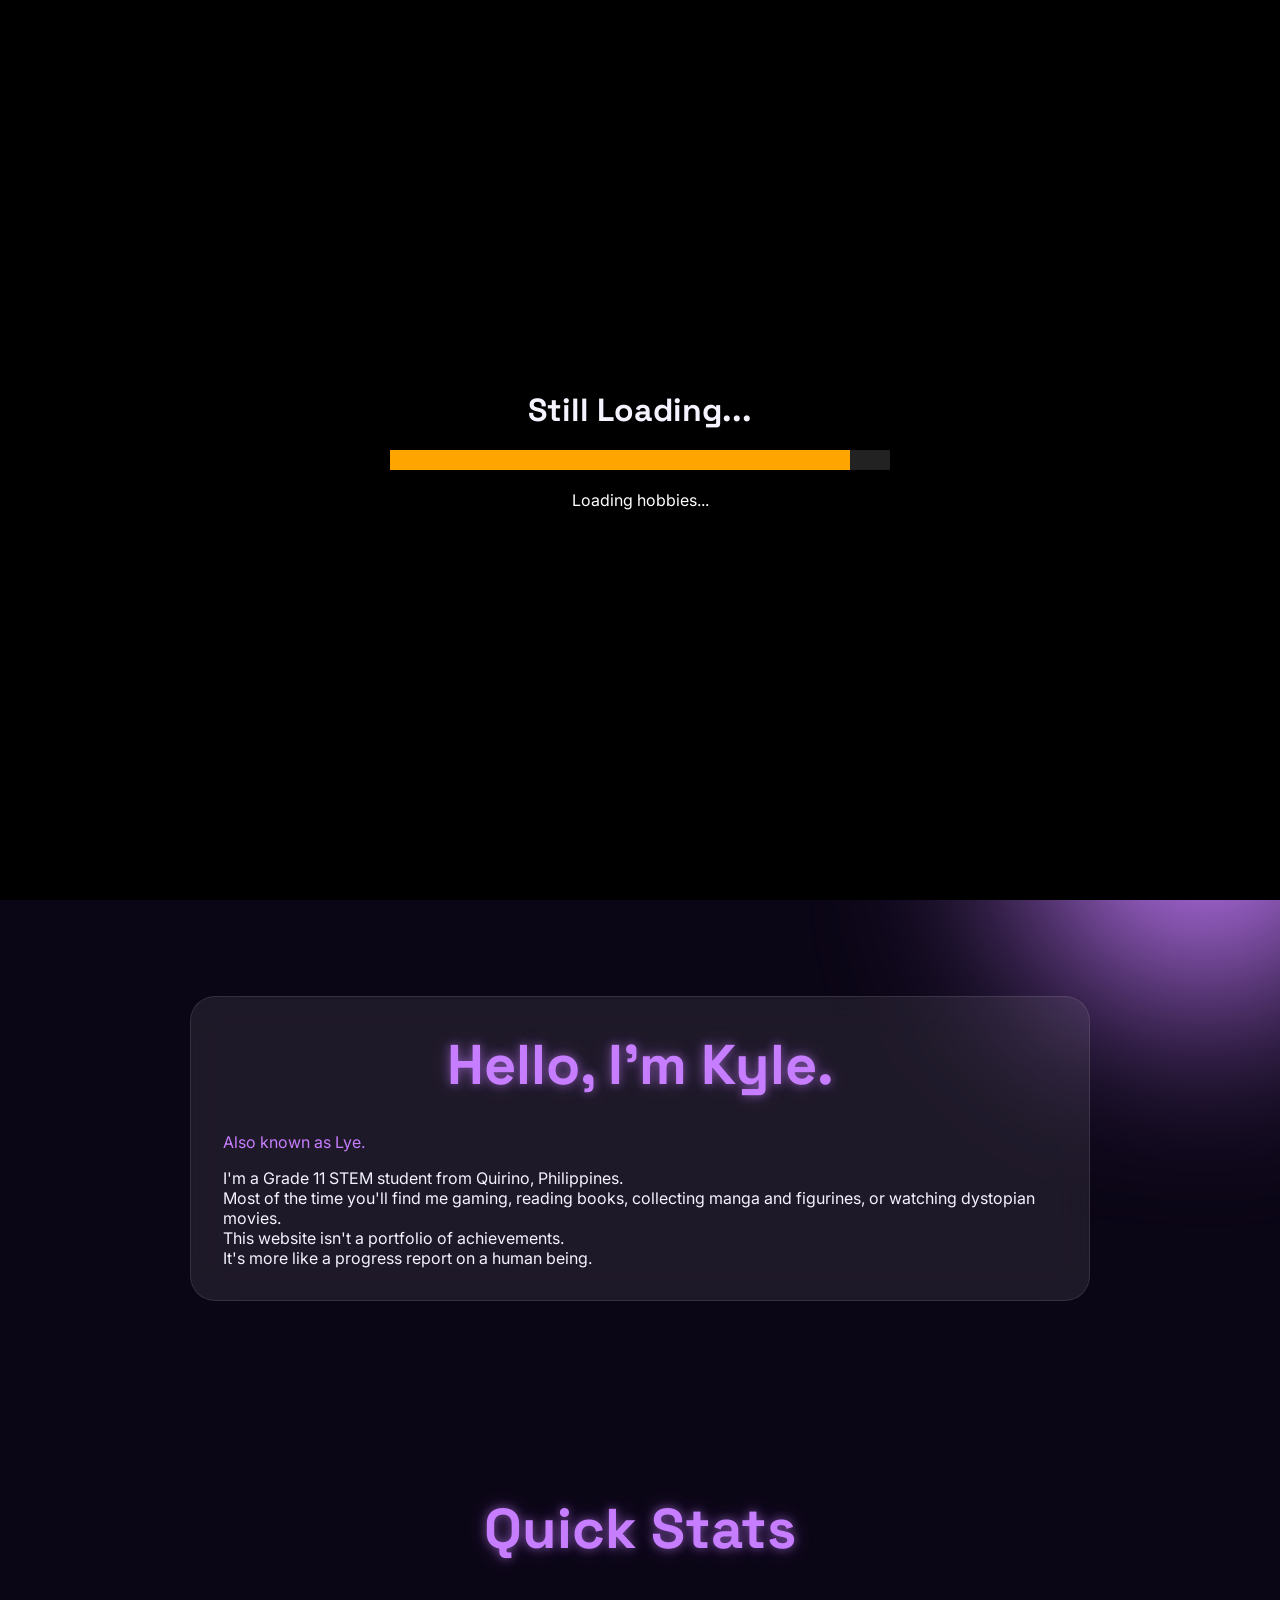
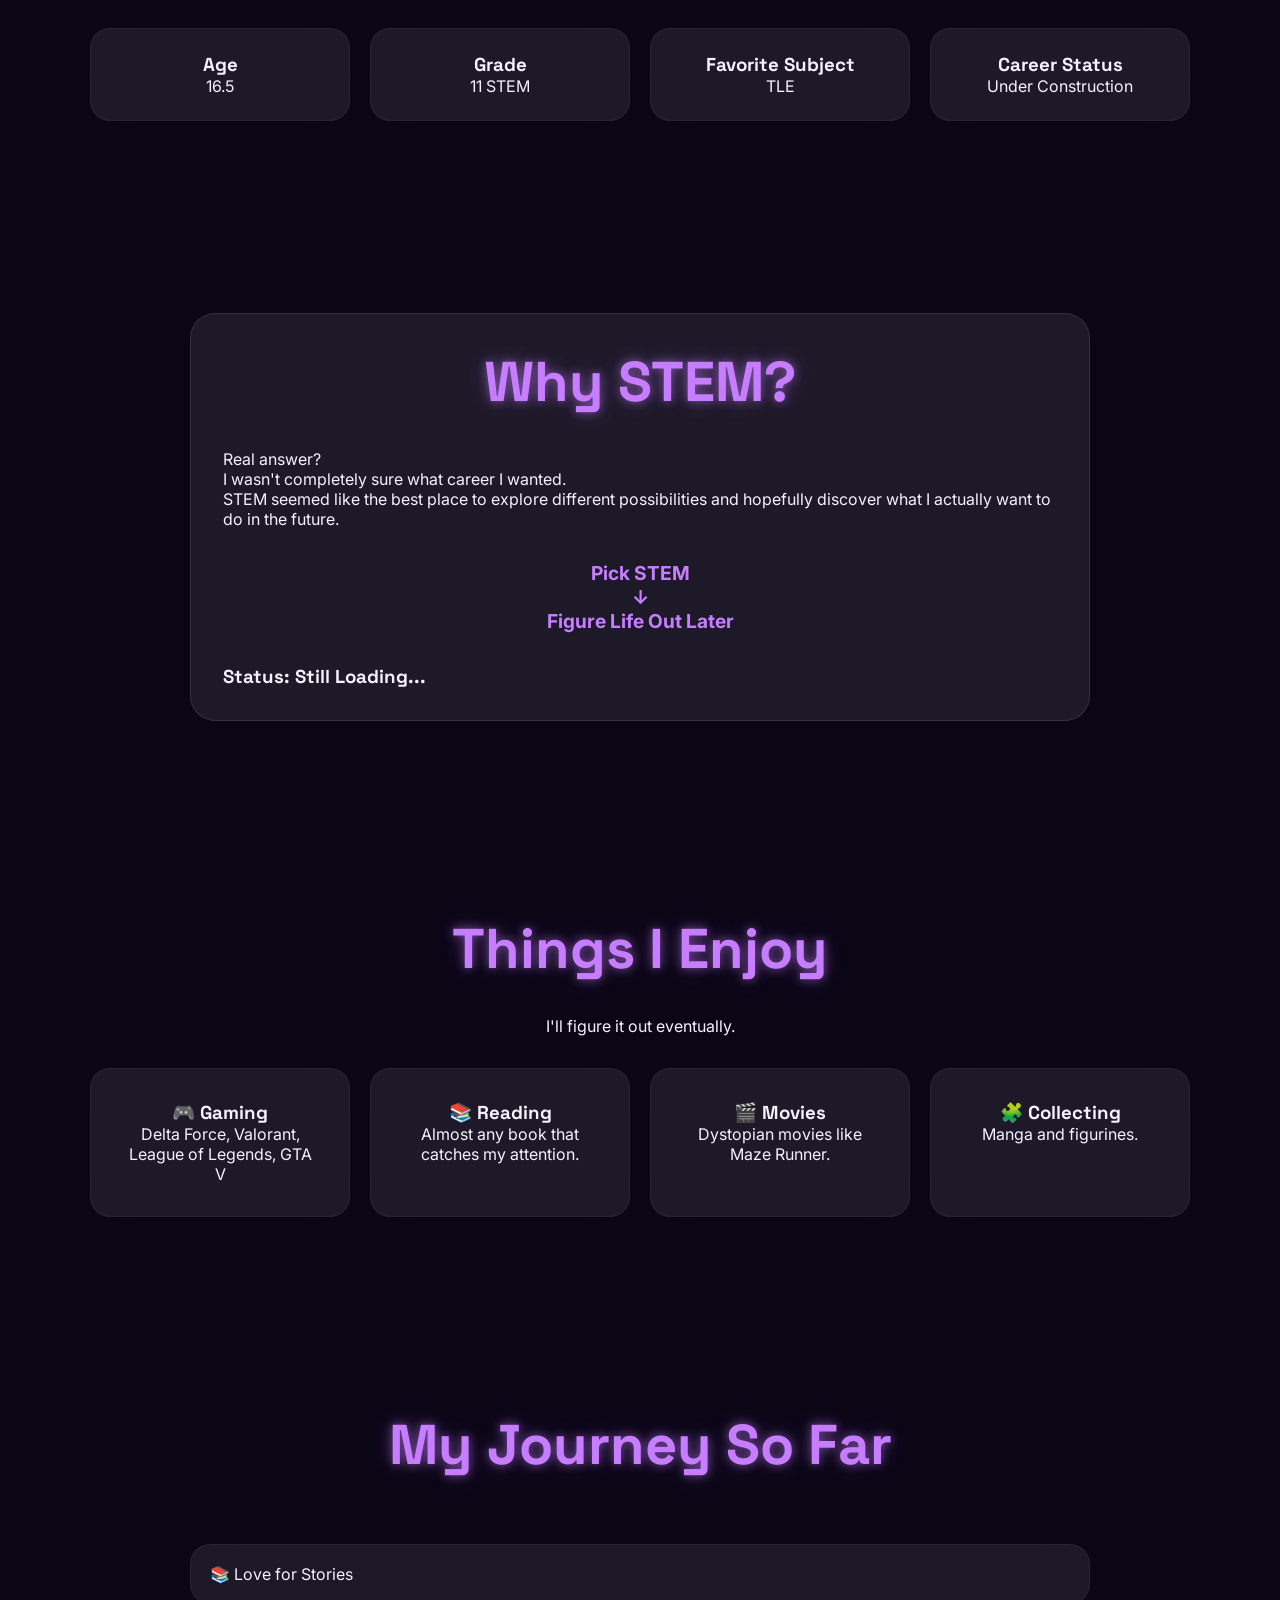
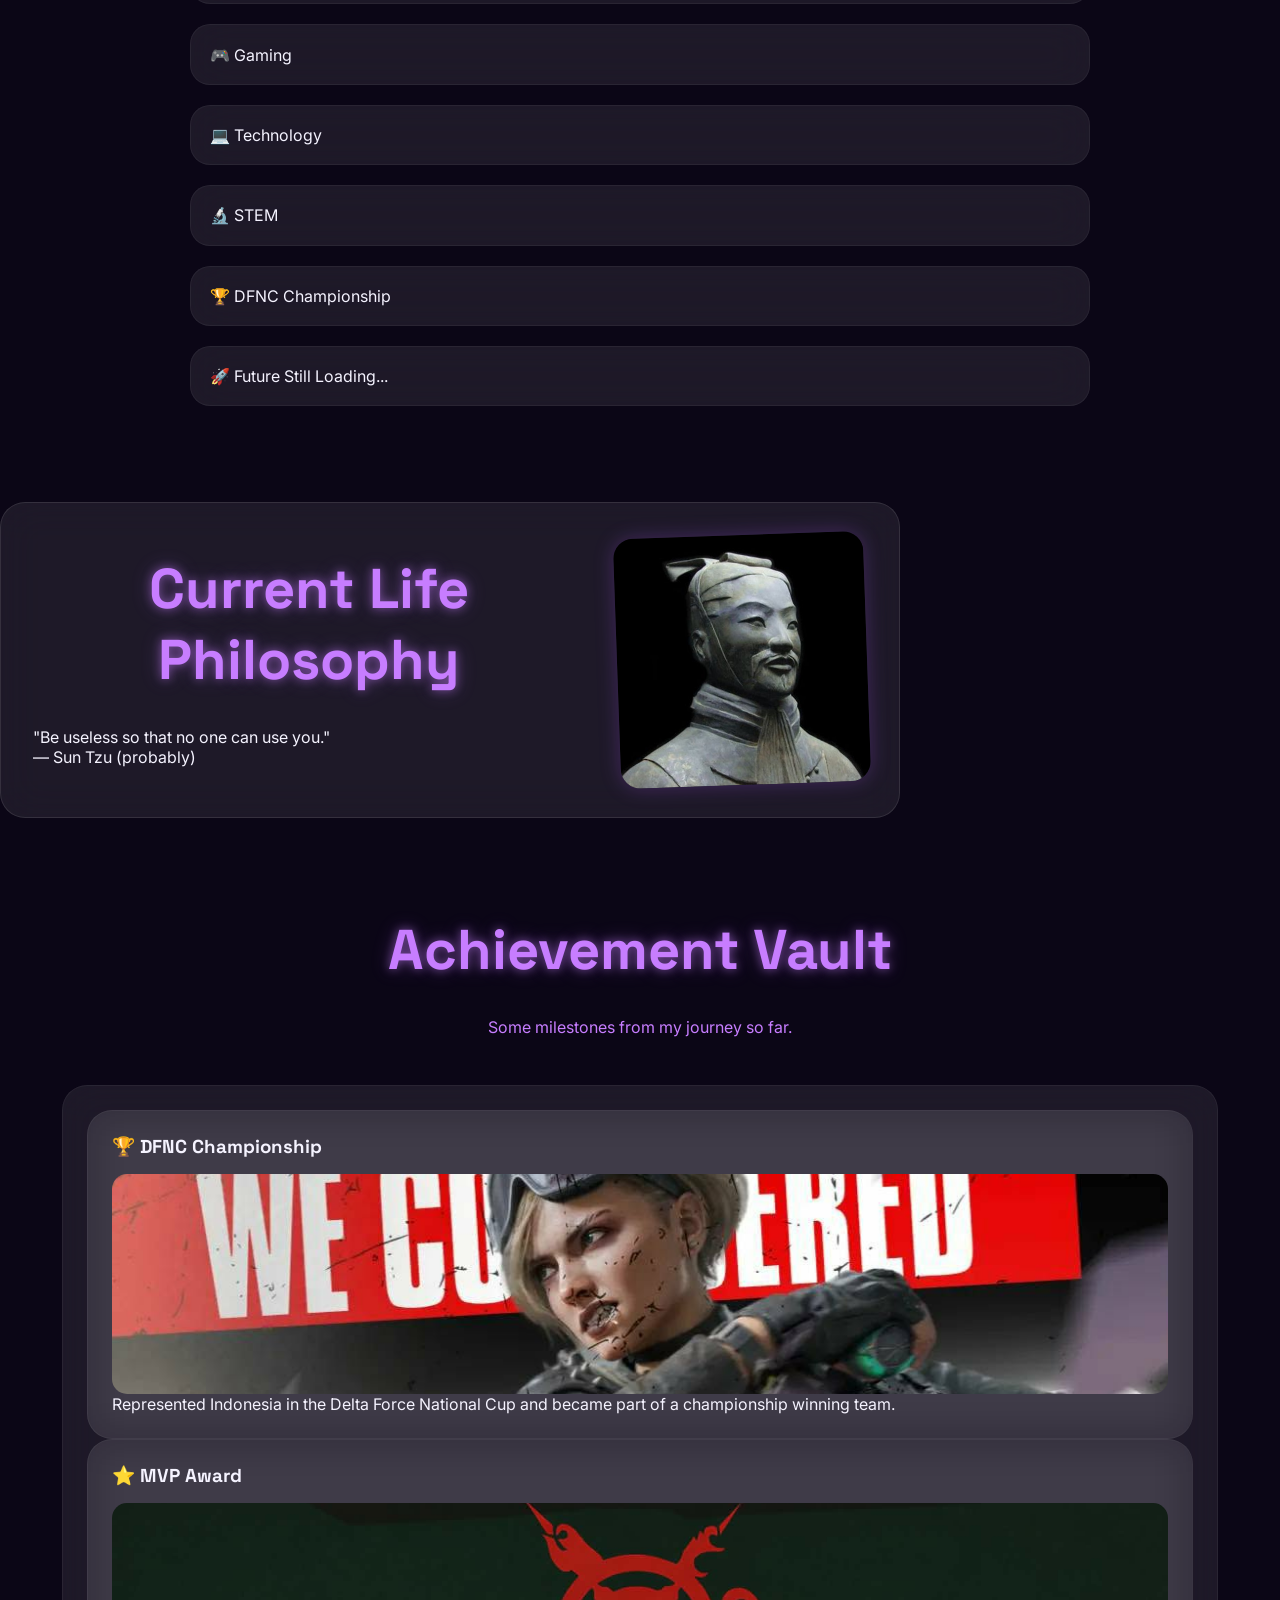
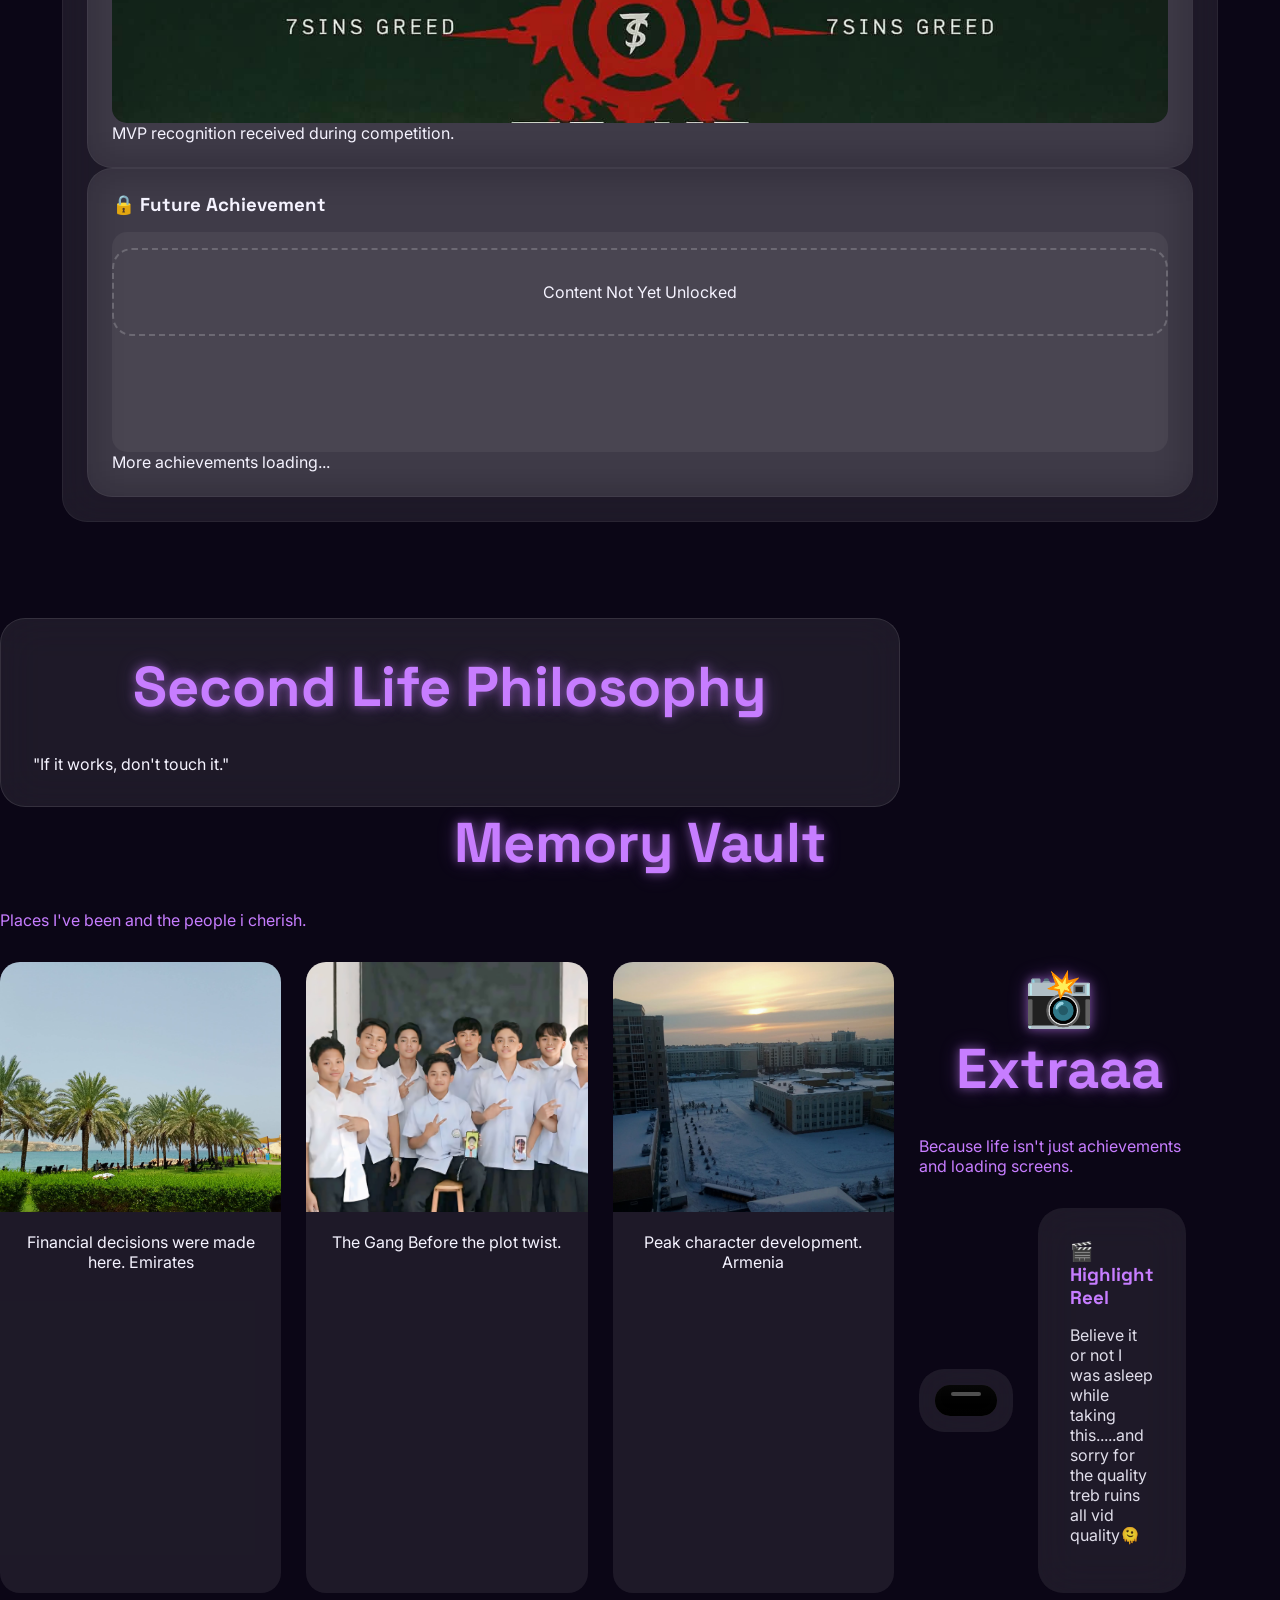
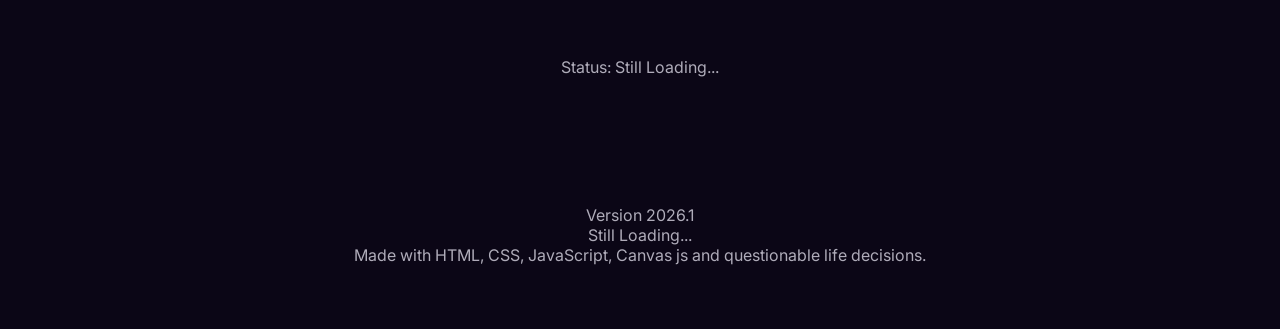
<file: index.html>
<!DOCTYPE html>
<html lang="en">
<head>        
    <meta charset="UTF-8">
    
    <meta name="viewport" content="width=device-width, initial-scale=1.0">

    <title>Still Loading...</title>
    <link rel="icon" href="favicon.jpg">
</div>

    <link rel="stylesheet" href="popcorn.css">
   
    <link rel="preconnect" 
href="https://fonts.googleapis.com">
<link rel="preconnect" href="https://fonts.gstatic.com" crossorigin>

<link href="https://fonts.googleapis.com/css2?family=Inter:wght@300;400;500;600;700&family=Space+Grotesk:wght@400;500;700&display=swap" rel="stylesheet">

</head>
<body>
<div class="scroll-progress"></div>
<nav class="navbar">

    <h3>Still Loading...</h3>
<div class="achievement-counter">

    🏆 Achievements Unlocked:
    <span> Secret 🙈</span>
    
    <div>
        <a href="#about">About</a>
        <a href="#stem">STEM</a>
        <a href="#journey">Journey</a>
    </div>

</nav>

 <div class="glow glow-1"></div>
   <div class="glow glow-2"></div>
  
    <!-- LOADING SCREEN -->

    <div id="loader">

        <h1>Still Loading...</h1>

        <div class="progress-container">
            <div class="progress-bar"></div>
        </div>

        <p id="loading-text">
            Initializing...
        </p>

    </div>

    <!-- PARTICLE CANVAS -->

    <canvas id="particles"></canvas>

    <!-- MAIN CONTENT -->

    <main id="content">

    <!-- HERO -->

    <section class="hero">

        <h1>Still Loading...</h1>

        <p>
            A glimpse into who I am,
            what I value,
            and where I'm headed.
        </p>

        <button id="start-btn">
            Begin Exploration
        </button>
      <button id="future-btn">

    View Future

</button>
    </section>

    <!-- ABOUT -->

    <section id="about" class="about reveal">

        <div class="glass-card">

            <h2>Hello, I'm Kyle.</h2>

            <p class="subtitle">
                Also known as Lye.
            </p>

            <p>
                I'm a Grade 11 STEM student from
                Quirino, Philippines.
            </p>

            <p>
                Most of the time you'll find me
                gaming, reading books, collecting
                manga and figurines, or watching
                dystopian movies.
            </p>

            <p>
                This website isn't a portfolio
                of achievements.
            </p>

            <p>
                It's more like a progress report
                on a human being.
            </p>
           
           
           
        </div>

    </section>

    <!-- STATS -->

    <section class="stats reveal">

        <h2>Quick Stats</h2>

        <div class="stat-grid">

            <div class="stat-card">
                <h3>Age</h3>
                <p>16.5</p>
            </div>

            <div class="stat-card">
                <h3>Grade</h3>
                <p>11 STEM</p>
            </div>

            <div class="stat-card">
                <h3>Favorite Subject</h3>
                <p>TLE</p>
         </div>

            <div class="stat-card">
    <h3>Career Status</h3>
    <p id="career-status"></p>
</div>

        </div>

    </section>

    <!-- STEM -->

    <section id="stem" class="stem reveal">

        <div class="glass-card">

            <h2>Why STEM?</h2>

            <p>
                Real answer?
            </p>

            <p>
                I wasn't completely sure what career
                I wanted.
            </p>

            <p>
                STEM seemed like the best place to
                explore different possibilities and
                hopefully discover what I actually
                want to do in the future.
            </p>

            <div class="stem-plan">

                Pick STEM
                <br>
                ↓
                <br>
                Figure Life Out Later

            </div>

            <h3>
                Status:
                Still Loading...
            </h3>

        </div>

    </section>

    <!-- INTERESTS -->

    <section class="interests reveal">

        <h2>Things I Enjoy</h2>
<p id="life-quote"></p>
        <div class="interest-grid">

            <div class="interest-card">
                <h3>🎮 Gaming</h3>
                <p>
                    Delta Force, Valorant,
                    League of Legends, GTA V
                </p>
            </div>

            <div class="interest-card">
                <h3>📚 Reading</h3>
                <p>
                    Almost any book that catches
                    my attention.
                </p>
            </div>

            <div class="interest-card">
                <h3>🎬 Movies</h3>
                <p>
                    Dystopian movies like
                    Maze Runner.
                </p>
            </div>

            <div class="interest-card">
                <h3>🧩 Collecting</h3>
                <p>
                    Manga and figurines.
                </p>
            </div>

        </div>

    </section>

    <!-- JOURNEY -->

    <section id="journey" class="journey reveal">

        <h2>My Journey So Far</h2>

        <div class="timeline">

            <div class="event">
                📚 Love for Stories
            </div>

            <div class="event">
                🎮 Gaming
            </div>

            <div class="event">
                💻 Technology
            </div>

            <div class="event">
                🔬 STEM
            </div>

            <div class="event">
                🏆 DFNC Championship
            </div>

            <div class="event">
                🚀 Future Still Loading...
            </div>

        </div>

    </section>

<section class="quote reveal">

    <div class="glass-card quote-layout">

        <div class="quote-text">

            <h2>Current Life Philosophy</h2>

            <blockquote>

                "Be useless so that no one can use you."

            </blockquote>

            <p class="quote-author">

                — Sun Tzu (probably)

            </p>

        </div>

        <div class="quote-meme">

            <img
            src="suntzu-meme.jpg"
            alt="Sun Tzu">

        </div>

    </div>

</section>
    <!-- ACHIEVEMENTS -->

    <section class="achievement-preview reveal">

        <h2>Achievement Vault</h2>

        <p class="subtitle">
            Some milestones from my journey so far.
        </p>

        <div class="achievement-grid">

            <div class="achievement-card">

<div class="achievement-card champion-card">
    
                <h3>🏆 DFNC Championship</h3>

                <div class="achievement-image">

                    <img
                        src="dfnc-championship.jpg"
                        alt="DFNC Championship"
                    >

                </div>

                <p>
                    Represented Indonesia in the
                    Delta Force National Cup and
                    became part of a championship
                    winning team.
                </p>

            </div>

            <div class="achievement-card">

                <h3>⭐ MVP Award</h3>

                <div class="achievement-image">

                    <img
                        src="mvp-card.jpg"
                        alt="MVP Card"
                    >

                </div>

                <p>
                    MVP recognition received during
                    competition.
                </p>

            </div>

            <div class="achievement-card">

                <h3>🔒 Future Achievement</h3>

                <div class="achievement-image">

                    <div class="mvp-placeholder">

                        Content Not Yet Unlocked

                    </div>

                </div>

                <p>
                    More achievements loading...
                </p>

            </div>

        </div>

    </section>


    </div>

</section>

<section class="quote reveal">

    <div class="glass-card">

        <h2> Second Life Philosophy</h2>

        <p>
            "If it works, don't touch it."
        </p>

    </div>
</section>

<section class="memories reveal">

    <h2>Memory Vault</h2>

    <p class="subtitle">
        Places I've been and the people i cherish.
    </p>

    <div class="memory-grid">

        <div class="memory-card">
            <img src="Emirates.jpg">
            <p>Financial decisions were made here. Emirates</p>
        </div>

        <div class="memory-card">
            <img src="abnoy.jpg">
            <p>The Gang Before the plot twist.</p>
        </div>

        <div class="memory-card">
            <img src="Armenia.jpg">
            <p>Peak character development. Armenia</p>
        </div>
<section class="extraaa reveal">

    <h2>📸 Extraaa</h2>

    <p class="subtitle">
        Because life isn't just achievements and loading screens.
    </p>

    <div class="video-showcase">

        <div class="video-container">

            <video controls>

                <source
                src="highlight.mp4"
                type="video/mp4">

            </video>

        </div>

        <div class="video-description">

            <h3>🎬 Highlight Reel</h3>
           
            <p>
             Believe it or not I was asleep while taking this.....and sorry for the quality treb ruins all vid quality🫠
            </p>

        </div>

    </div>

</section>
    </div>

</section>
<footer>

    <p id="final-secret">
        Status: Still Loading...
    </p>

</footer>

</main>

    <script src="particles.js"></script>
    <script src="main1.0.js"></script>
<div id="achievement-popup">

    🏆 Achievement Unlocked

    <span id="achievement-text"></span>

<div id="image-modal">

    <span id="close-modal">&times;</span>

    <img id="        dal-img">

</div>

</div>


<div id="achievement-popup">

    <h3>🏆 Achievement Unlocked</h3>

    <p id="achievement-text"></p>

</div>
</body>
<footer>

<p>
Version 2026.1
</p>

<p>
Still Loading...
</p>

<p>
Made with HTML, CSS, JavaScript, Canvas js 
and questionable life decisions.
</p>
</footer>


</html>
</file>
<file: popcorn.css>
:root{
    --bg:#0b0616;
    --card:rgba(255,255,255,0.08);
    --primary:#9d4edd;
    --secondary:#c77dff;
    --text:#f5f3ff;
}

*{
    margin:0;
    padding:0;
    box-sizing:border-box;
}

body{
    background:var(--bg);
    color:var(--text);
    font-family:Inter,sans-serif;
    overflow-x:hidden;
}
h1,h2,h3,h4,h5,h6{
    font-family:'Space Grotesk',sans-serif;
}
/* Canvas */

#particles{
    position:fixed;
    inset:0;
    z-index:-1;
}

/* Loader */

#loader{
    position:fixed;
    inset:0;
    background:black;
    display:flex;
    flex-direction:column;
    justify-content:center;
    align-items:center;
    gap:20px;
    z-index:9999;
}

.progress-container{
    width:min(500px,80%);
    height:20px;
    background:#222;
}

.progress-bar{
    width:0%;
    height:100%;
    background:orange;
}

#loading-text{
    color:white;
}

/* Hero */

.hero{
    min-height:100vh;
    display:flex;
    flex-direction:column;
    justify-content:center;
    align-items:center;
    text-align:center;
    padding:2rem;
}

.hero h1{
    font-family:'Space Grotesk',sans-serif;
    font-size:clamp(4rem,12vw,8rem);
    font-weight:700;
    letter-spacing:-0.05em;
    color:var(--secondary);

    text-shadow:
        0 0 10px rgba(199,125,255,.5),
        0 0 30px rgba(199,125,255,.3),
        0 0 60px rgba(199,125,255,.2);
}

.hero p{
    max-width:700px;
    margin-top:1rem;
    opacity:.8;
}

html{
    scroll-behavior:smooth;
}

/* SECTIONS */

.about,
.stats,
.stem,
.interests,
.journey,
.achievement-preview{

    padding:6rem 2rem;

    display:flex;

    flex-direction:column;

    align-items:center;

}

/* GLASS CARD */

.glass-card{

    width:min(900px,95%);

    padding:2rem;

    border-radius:25px;

    background:rgba(255,255,255,.08);

    backdrop-filter:blur(20px);

    border:1px solid rgba(255,255,255,.1);

    transition:.4s ease;

}

.glass-card:hover{

    transform:translateY(-10px);

    border-color:rgba(199,125,255,.4);

}

/* SUBTITLE */

.subtitle{

    color:var(--secondary);

    margin-bottom:1rem;

}

/* STATS */

.stat-grid{

    width:min(1100px,95%);

    margin-top:2rem;

    display:grid;

    grid-template-columns:
    repeat(auto-fit,minmax(220px,1fr));

    gap:20px;

}

.stat-card{

    background:rgba(255,255,255,.08);

    backdrop-filter:blur(20px);

    border-radius:20px;

    padding:1.5rem;

    text-align:center;

    transition:.3s;

}

.stat-card:hover{

    transform:translateY(-8px);

}

/* INTERESTS */

.interest-grid{

    width:min(1100px,95%);

    margin-top:2rem;

    display:grid;

    grid-template-columns:
    repeat(auto-fit,minmax(250px,1fr));

    gap:20px;

}

.interest-card{

    background:rgba(255,255,255,.08);

    backdrop-filter:blur(20px);

    border-radius:20px;

    padding:2rem;

    text-align:center;

    transition:.3s;

}

.interest-card:hover{

    transform:translateY(-8px);

}

/* STEM */

.stem-plan{

    margin:2rem 0;

    text-align:center;

    color:var(--secondary);

    font-size:1.2rem;

    font-weight:bold;

}

/* TIMELINE */

.timeline{

    width:min(900px,95%);

    margin-top:2rem;

    display:flex;

    flex-direction:column;

    gap:20px;

}

.event{

    background:rgba(255,255,255,.08);

    backdrop-filter:blur(20px);

    padding:1.2rem;

    border-radius:20px;

    transition:.3s;

}

.event:hover{

    transform:translateX(10px);

}

/* ACHIEVEMENTS */

.achievement-grid{

    width:min(1200px,95%);

    margin-top:2rem;

    display:grid;

    grid-template-columns:
    repeat(auto-fit,minmax(300px,1fr));

    gap:25px;

}

.achievement-card{

    background:rgba(255,255,255,.08);

    backdrop-filter:blur(20px);

    border-radius:25px;

    padding:1.5rem;

}

.achievement-image{

    width:100%;

    height:220px;

    margin-top:1rem;

    border-radius:15px;

    overflow:hidden;

    background:rgba(255,255,255,.05);

}

.achievement-image img{

    width:100%;

    height:100%;

    object-fit:cover;

}

.mvp-placeholder{

    margin-top:1rem;

    padding:2rem;

    text-align:center;

    border-radius:20px;

    border:2px dashed rgba(255,255,255,.2);

}

/* BUTTON */

.hero button{

    margin-top:2rem;

    padding:1rem 2rem;

    border:none;

    border-radius:999px;

    background:linear-gradient(
        135deg,
        var(--primary),
        var(--secondary)
    );

    color:white;

    font-weight:bold;

    cursor:pointer;

    transition:.3s;

}

.hero button:hover{

    transform:translateY(-4px);

}

section h2{
    font-size:clamp(2rem,5vw,3.5rem);

    margin-bottom:2rem;

    color:var(--secondary);

    text-shadow:
        0 0 10px rgba(199,125,255,.5),
        0 0 20px rgba(199,125,255,.3);

    text-align:center;
}

.glow{

    position:fixed;

    width:350px;
    height:350px;

    border-radius:50%;

    filter:blur(100px);

    z-index:-2;

}

.glow-1{

    background:#9d4edd;

    top:-100px;
    left:-100px;

}

.glow-2{

    background:#c77dff;

    bottom:-100px;
    right:-100px;

}

.navbar{

    position:fixed;

    top:0;
    left:0;

    width:100%;

    padding:1rem 2rem;

    display:flex;

    justify-content:space-between;

    align-items:center;

    backdrop-filter:blur(20px);

    background:rgba(0,0,0,.25);

    border-bottom:1px solid rgba(255,255,255,.08);

    z-index:1000;

}
.navbar a{

    color:white;

    text-decoration:none;

    margin-left:1rem;

    transition:.3s;

}

.navbar a:hover{

    color:var(--secondary);

}

.reveal{

    opacity:0;

    transform:translateY(50px);

    transition:1s;

}

.reveal.active{

    opacity:1;

    transform:translateY(0);

}

.stat-card,
.interest-card,
.achievement-card,
.event{

    border:1px solid rgba(255,255,255,.05);

}

.stat-card:hover,
.interest-card:hover,
.achievement-card:hover,
.event:hover{

    box-shadow:
        0 0 25px rgba(199,125,255,.25);

}

.hero button{

    box-shadow:
        0 0 20px rgba(157,78,221,.5);

}

.hero button:hover{

    transform:
        translateY(-4px)
        scale(1.05);

}
.scroll-progress{

    position:fixed;

    top:0;
    left:0;

    width:0%;

    height:4px;

    background:linear-gradient(
        90deg,
        var(--primary),
        var(--secondary)
    );

    z-index:9999;

}
#loader{
    transition:opacity .5s ease;
}

#achievement-popup{

    position:fixed;

    bottom:30px;
    right:30px;

    background:rgba(0,0,0,.8);

    padding:1rem 1.5rem;

    border-radius:15px;

    border:1px solid var(--secondary);

    transform:translateX(400px);

    transition:.5s;

    z-index:9999;

}

#achievement-popup.show{

    transform:translateX(0);

}

#image-modal{

    position:fixed;
    inset:0;

    background:rgba(0,0,0,.9);

    display:none;

    justify-content:center;
    align-items:center;

    z-index:99999;

}

#modal-img{

    max-width:90%;
    max-height:90%;

    border-radius:20px;

}

#close-modal{

    position:absolute;

    top:20px;
    right:30px;

    font-size:3rem;

    cursor:pointer;

    color:white;

}

footer{

    text-align:center;

    padding:4rem 2rem;

    opacity:.7;

}

.quote-layout{

    display:flex;
    align-items:center;
    justify-content:space-between;
    gap:2rem;

}

.quote-text{

    flex:1;

}

.quote-meme{

    flex:0 0 250px;

    max-width:250px;

}

.quote-meme img{

    width:100%;

    height:auto;

    display:block;

    border-radius:20px;

    object-fit:cover;

    box-shadow:
        0 0 20px rgba(157,78,221,.3);

    transition:.3s;

}

.quote-meme img:hover{

    transform:scale(1.05);

}
@media(max-width:768px){

    .quote-layout{

        flex-direction:column;

        text-align:center;

    }

    .quote-meme{

        max-width:220px;

        width:100%;

    }

}

.quote-meme img{

    transform:rotate(-2deg);

}

.quote-meme img:hover{

    transform:
        rotate(0deg)
        scale(1.05);

}
.memory-grid{

    width:min(1200px,95%);

    margin-top:2rem;

    display:grid;

    grid-template-columns:
    repeat(auto-fit,minmax(280px,1fr));

    gap:25px;

}

.memory-card{

    background:rgba(255,255,255,.08);

    border-radius:20px;

    overflow:hidden;

    transition:.4s;

}

.memory-card:hover{

    transform:translateY(-10px);

}

.memory-card img{

    width:100%;

    height:250px;

    object-fit:cover;

}

.memory-card p{

    padding:1rem;

    text-align:center;

}
.video-showcase{

    width:min(1100px,95%);

    margin-top:2rem;

    display:grid;

    grid-template-columns:
    1.5fr 1fr;

    gap:25px;

    align-items:center;

}

.video-container{

    background:rgba(255,255,255,.08);

    padding:1rem;

    border-radius:25px;

    backdrop-filter:blur(20px);

}

.video-container video{

    width:100%;

    max-height:500px;

    border-radius:15px;

    display:block;

}

.video-description{

    background:rgba(255,255,255,.08);

    padding:2rem;

    border-radius:25px;

    backdrop-filter:blur(20px);

}

.video-description h3{

    margin-bottom:1rem;

    color:var(--secondary);

}

.video-description p{

    margin-bottom:1rem;

    opacity:.9;

}
@media(max-width:768px){

    .video-showcase{

        grid-template-columns:1fr;

    }

}

#achievement-popup{

    position:fixed;

    bottom:30px;
    right:30px;

    background:#111;

    border:1px solid var(--secondary);

    padding:1rem;

    border-radius:15px;

    transform:translateX(400px);

    transition:.5s;

    z-index:9999;

}

#achievement-popup.show{

    transform:translateX(0);

}
</file>
